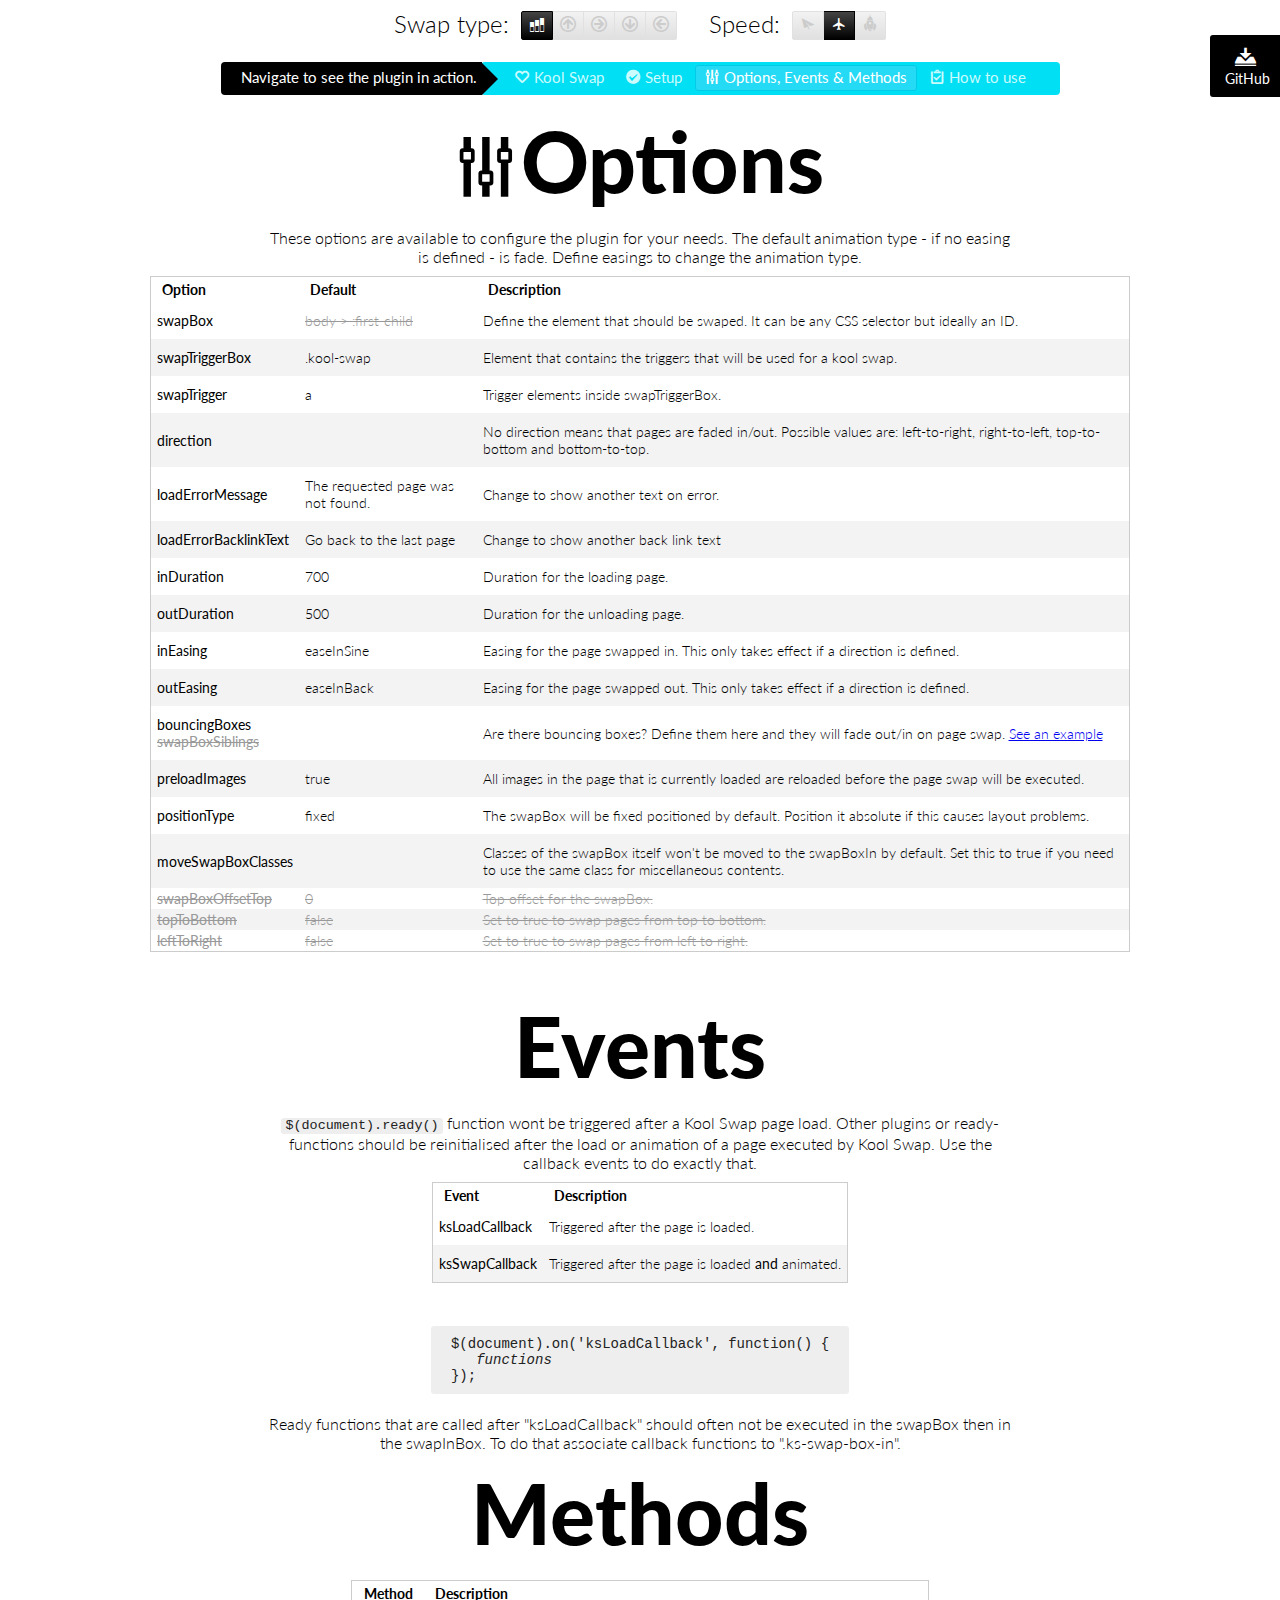
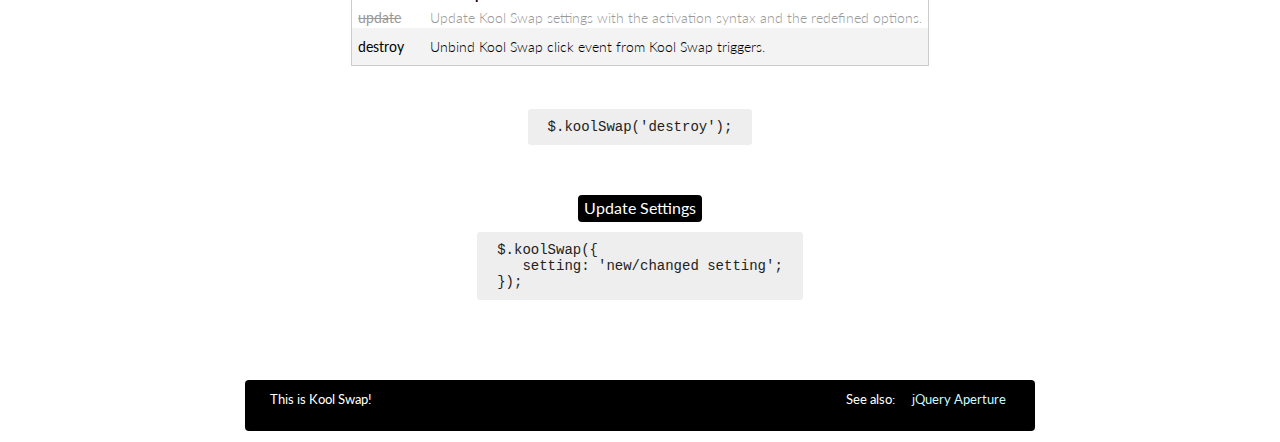
<file: demo/options.html>
<!doctype html>
<html>
    
<head>
    <meta charset="utf-8">
    <title>Options - jQuery Kool Swap!</title>
    <meta name="author" content="Joscha Schmidt">
    <meta name="description" content="Ajax page swap with history support and optional effects with jQuery Kool Swap!">
    <meta name="viewport" content="width=device-width, minimum-scale=1.0, maximum-scale=1.0" />

    <link rel="stylesheet" type="text/css" href="../css/kool-swap.css">
    <link rel="stylesheet" type="text/css" href="css/demo.css">
    <link href='http://fonts.googleapis.com/css?family=Lato:300,400,900' rel='stylesheet' type='text/css'>
    
    <script src="//ajax.googleapis.com/ajax/libs/jquery/1.9.1/jquery.min.js"></script>
    <script>window.jQuery || document.write('<script src="js/jquery-1.9.1.min.js"><\/script>')</script>
    <!-- script src="https://ajax.googleapis.com/ajax/libs/jqueryui/1.8.23/jquery-ui.min.js"></script -->
    <script src="/demo/js/jquery-ui-1.10.2.custom.min.js"></script>
</head>

<body>
    <div class="tip" id="settings">
        <h2>Swap type:</h2>
       
        <div class="buttons clear">
            <button data-anim-type="ksFade" class="active tooltip" title="Fade"><span aria-hidden="true" data-icon="&#xe02d;"></span></button>
            <button data-anim-type="ksBottomToTop" class="tooltip" title="Animate bottom to top"><span aria-hidden="true" data-icon="&#xe025;"></span></button>
            <button data-anim-type="ksLeftToRight" class="tooltip" title="Animate left to right"><span aria-hidden="true" data-icon="&#xe027;"></span></button>
            <button data-anim-type="ksTopToBottom" class="tooltip" title="Animate top to bottom"><span aria-hidden="true" data-icon="&#xe02b;"></span></button>
            <button data-anim-type="ksRightToLeft" class="tooltip" title="Animate right to left"><span aria-hidden="true" data-icon="&#xe026;"></span></button>
        </div>
        
        <h2>Speed:</h2>
       
        <div class="buttons clear">
            <button data-anim-type="ksSlow" title="Slow"><span aria-hidden="true" data-icon="&#xe010;"></span></button>
            <button data-anim-type="ksFast" class="active" title="Fast"><span aria-hidden="true" data-icon="&#xe011;"></span></button>
            <button data-anim-type="ksUltraFast" title="Ultra Fast"><span aria-hidden="true" data-icon="&#xe012;"></span></button>
        </div>
    </div>
    <a id="dl" href="https://github.com/griffla/Kool-Swap"><span aria-hidden="true" data-icon="&#xe006;"></span><br>GitHub</a>
        
    <div id="main" class="main">
        <header>
            <nav class="kool-swap">
                <div class="tip" id="tipLeft">
                    Navigate to see the plugin in action.
                </div>
    
                <ul>
                    <li><a href="/demo/index.html"><span aria-hidden="true" data-icon="&#xe00c;"></span>Kool Swap</a></li>
                    <li><a href="/demo/setup.html"><span aria-hidden="true" data-icon="&#xe005;"></span>Setup</a></li>
                    <li><a class="active" href="/demo/options.html"><span aria-hidden="true" data-icon="&#xe00f;"></span>Options, Events & Methods</a></li>
                    <li><a id="ksExamples" href="/demo/examples"><span aria-hidden="true" data-icon="&#xe00e;"></span>How to use</a></li>
                </ul>
            </nav>
        </header>
	    
        <section class="demobox">
            <h1><span aria-hidden="true" data-icon="&#xe00f;"></span>Options</h1>
            
            <p>These options are available to configure the plugin for your needs. The default animation type - if no easing is defined - is fade. Define easings to change the animation type.</p>
            
            <table>
                <thead>
                    <tr>
                        <th>Option</th>
                        <th>Default</th>
                        <th>Description</th>
                    </tr>
                </thead>
                
                <tbody>
                    <tr>
                        <td>swapBox</td>
                        <td><strike class="obsolet">body > :first-child</strike></td>
                        <td>Define the element that should be swaped. It can be any CSS selector but ideally an ID.</td>
                    </tr>
                    <tr>
                        <td>swapTriggerBox</td>
                        <td>.kool-swap</td>
                        <td>Element that contains the triggers that will be used for a kool swap.</td>
                    </tr>
                    <tr>
                        <td>swapTrigger</td>
                        <td>a</td>
                        <td>Trigger elements inside swapTriggerBox.</td>
                    </tr>
                    <tr>
                        <td>direction</td>
                        <td></td>
                        <td>No direction means that pages are faded in/out. Possible values are: left-to-right, right-to-left, top-to-bottom and bottom-to-top.</td>
                    </tr>
                    <tr>
                        <td>loadErrorMessage</td>
                        <td>The requested page was not found.</td>
                        <td>Change to show another text on error.</td>
                    </tr>
                    <tr>
                        <td>loadErrorBacklinkText</td>
                        <td>Go back to the last page</td>
                        <td>Change to show another back link text</td>
                    </tr>
                    <tr>
                        <td>inDuration</td>
                        <td>700</td>
                        <td>Duration for the loading page.</td>
                    </tr>
                    <tr>
                        <td>outDuration</td>
                        <td>500</td>
                        <td>Duration for the unloading page.</td>
                    </tr>
                    <tr>
                        <td>inEasing</td>
                        <td>easeInSine</td>
                        <td>Easing for the page swapped in. This only takes effect if a direction is defined.</td>
                    </tr>
                    <tr>
                        <td>outEasing</td>
                        <td>easeInBack</td>
                        <td>Easing for the page swapped out. This only takes effect if a direction is defined.</td>
                    </tr>
                    <tr id="bouncingBoxes">
                        <td>bouncingBoxes<br><strike class="obsolet">swapBoxSiblings</strike></td>
                        <td></td>
                        <td>Are there bouncing boxes? Define them here and they will fade out/in on page swap. <a href="/demo/examples/bouncing-boxes.html">See an example</a></td>
                    </tr>
                    <tr>
                        <td>preloadImages</td>
                        <td>true</td>
                        <td>All images in the page that is currently loaded are reloaded before the page swap will be executed.</td>
                    </tr>
                    <tr id="positionType">
                        <td>positionType</td>
                        <td>fixed</td>
                        <td>The swapBox will be fixed positioned by default. Position it absolute if this causes layout problems.</td>
                    </tr>
                    <tr id="moveSwapBoxClasses">
                        <td>moveSwapBoxClasses</td>
                        <td></td>
                        <td>Classes of the swapBox itself won't be moved to the swapBoxIn by default. Set this to true if you need to use the same class for miscellaneous contents.</td>
                    </tr>
                    <tr class="obsolet">
                        <td><strike>swapBoxOffsetTop</strike></td>
                        <td><strike>0</strike></td>
                        <td><strike>Top offset for the swapBox.</strike></td>
                    </tr>
                    <tr class="obsolet">
                        <td><strike>topToBottom</strike></td>
                        <td><strike>false</strike></td>
                        <td><strike>Set to true to swap pages from top to bottom.</strike></td>
                    </tr>
                    <tr class="obsolet">
                        <td><strike>leftToRight</strike></td>
                        <td><strike>false</strike></td>
                        <td><strike>Set to true to swap pages from left to right.</strike></td>
                    </tr>
                </tbody>
                
            </table>
        </section>
            
        <section id="events">
            <h1>Events</h1>
            <p>
                <code>$(document).ready()</code> function wont be triggered after a Kool Swap page load. Other plugins or ready-functions should be reinitialised after the load or animation of a page executed by Kool Swap. Use
                the callback events to do exactly that. 
            </p>
            
            <table>
                <thead>
                    <tr>
                        <th>Event</th>
                        <th>Description</th>
                    </tr>
                </thead>
                
                <tbody>
                    <tr>
                        <td>ksLoadCallback</td>
                        <td>Triggered after the page is loaded.</td>
                    </tr>
                    <tr>
                        <td>ksSwapCallback</td>
                        <td>Triggered after the page is loaded <strong>and</strong> animated.</td>
                    </tr>
                </tbody>
            </table>
            
            <pre>
                <code>
                    $(document).on('ksLoadCallback', function() {<br>
                     &nbsp;&nbsp;&nbsp;<em>functions</em><br>
                    });
                </code>
            </pre>
            
            <p>Ready functions that are called after "ksLoadCallback" should often not be executed in the swapBox then in the swapInBox. To do that associate callback functions to ".ks-swap-box-in".</p>
            
            <p></p>
        </section>
        
        <section>
            <h1>Methods</h1>
            
            <table>
                <thead>
                    <tr>
                        <th>Method</th>
                        <th>Description</th>
                    </tr>
                </thead>
                
                <tbody>
                    <tr class="obsolet">
                        <td><strike>update</strike></td>
                        <td>Update Kool Swap settings with the activation syntax and the redefined options.</td>
                    </tr>
                    <tr>
                        <td>destroy</td>
                        <td>Unbind Kool Swap click event from Kool Swap triggers.</td>
                    </tr>
                </tbody>
            </table>
            
            <pre>
                <code>
                    $.koolSwap('destroy');
                </code>
            </pre>
            
            <h2>Update Settings</h2>
            <pre>
                <code>
                    $.koolSwap({<br>
                     &nbsp;&nbsp;&nbsp;setting: 'new/changed setting';<br>
                    });
                </code>
            </pre>
        </section>
        
        
	    <footer>
	        <h2>This is Kool Swap!</h2>
	        
	        <nav>
	            <h2>See also:</h2>
	            <ul>
                    <li><a href="http://itsjoe.de/Aperture">jQuery Aperture</a></li>
	            </ul>
	        </nav>
	    </footer>
    </div>
    
    <script src="/js/jquery.kool-swap.js"></script>
    <script src="/demo/js/demo.js"></script>
    <script src="/demo/js/googleanalytics.js"></script>
    
</body>
</html>
</file>
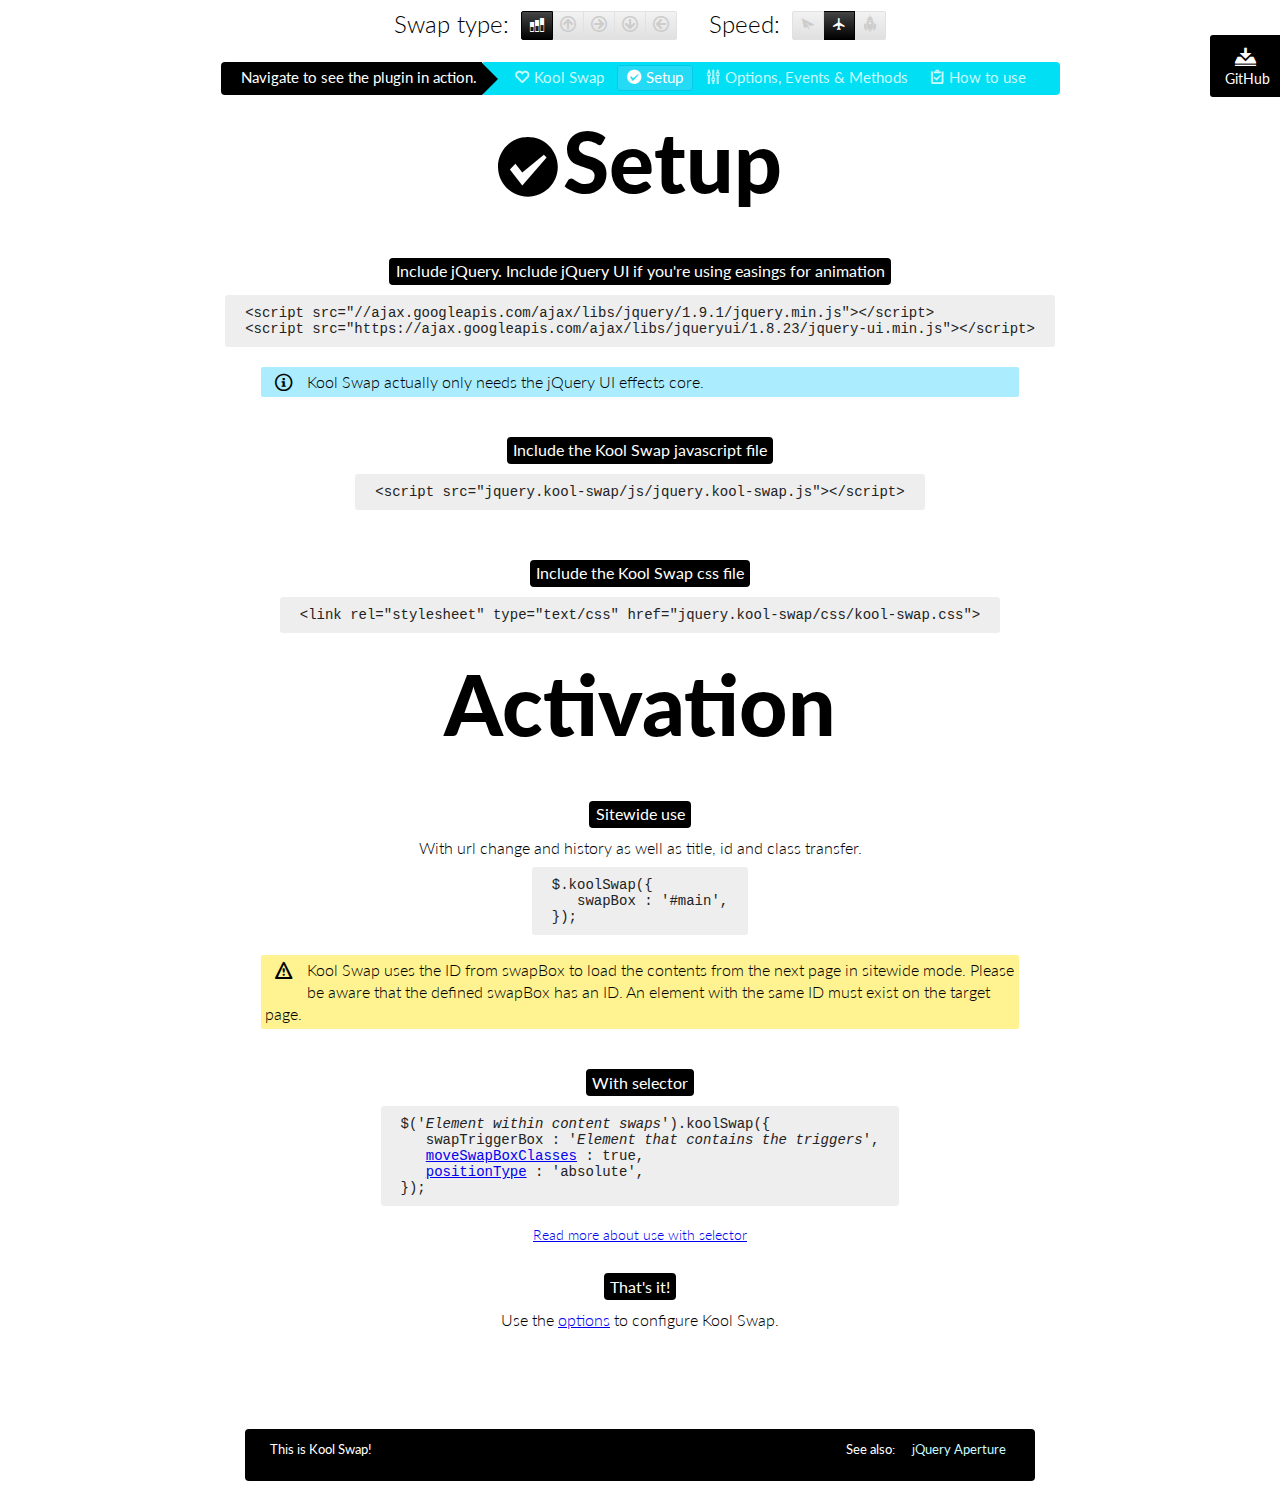
<file: demo/setup.html>
<!doctype html>
<html id="thehow">
    
<head>
    <meta charset="utf-8">
    <title>How to - Setup Kool Swap!</title>
    <meta name="author" content="Joscha Schmidt">
    <meta name="description" content="Ajax page swap with history support and optional effects with jQuery Kool Swap!">
    <meta name="viewport" content="width=device-width, minimum-scale=1.0, maximum-scale=1.0" />

    <link rel="stylesheet" type="text/css" href="../css/kool-swap.css">
    <link rel="stylesheet" type="text/css" href="css/demo.css">
    <link href='http://fonts.googleapis.com/css?family=Lato:300,400,900' rel='stylesheet' type='text/css'>
    
    <script src="//ajax.googleapis.com/ajax/libs/jquery/1.9.1/jquery.min.js"></script>
    <script>window.jQuery || document.write('<script src="js/jquery-1.9.1.min.js"><\/script>')</script>
    <!-- script src="https://ajax.googleapis.com/ajax/libs/jqueryui/1.8.23/jquery-ui.min.js"></script -->
    <script src="/demo/js/jquery-ui-1.10.2.custom.min.js"></script>
</head>

<body>
    <div class="tip" id="settings">
        <h2>Swap type:</h2>
       
        <div class="buttons clear">
            <button data-anim-type="ksFade" class="active tooltip" title="Fade"><span aria-hidden="true" data-icon="&#xe02d;"></span></button>
            <button data-anim-type="ksBottomToTop" class="tooltip" title="Animate bottom to top"><span aria-hidden="true" data-icon="&#xe025;"></span></button>
            <button data-anim-type="ksLeftToRight" class="tooltip" title="Animate left to right"><span aria-hidden="true" data-icon="&#xe027;"></span></button>
            <button data-anim-type="ksTopToBottom" class="tooltip" title="Animate top to bottom"><span aria-hidden="true" data-icon="&#xe02b;"></span></button>
            <button data-anim-type="ksRightToLeft" class="tooltip" title="Animate right to left"><span aria-hidden="true" data-icon="&#xe026;"></span></button>
        </div>
        
        <h2>Speed:</h2>
       
        <div class="buttons clear">
            <button data-anim-type="ksSlow" title="Slow"><span aria-hidden="true" data-icon="&#xe010;"></span></button>
            <button data-anim-type="ksFast" class="active" title="Fast"><span aria-hidden="true" data-icon="&#xe011;"></span></button>
            <button data-anim-type="ksUltraFast" title="Ultra Fast"><span aria-hidden="true" data-icon="&#xe012;"></span></button>
        </div>
    </div>
    <a id="dl" href="https://github.com/griffla/Kool-Swap"><span aria-hidden="true" data-icon="&#xe006;"></span><br>GitHub</a>
        
    <div id="main" class="main the-how">
        <header>
            <nav class="kool-swap">
                <div class="tip" id="tipLeft">
                    Navigate to see the plugin in action.
                </div>
    
                <ul>
                    <li><a id="ksIndex" href="/demo/index.html"><span aria-hidden="true" data-icon="&#xe00c;"></span>Kool Swap</a></li>
                    <li><a class="active" id="/demo/ksHow" href="setup.html"><span aria-hidden="true" data-icon="&#xe005;"></span>Setup</a></li>
                    <li><a id="ksOptions" href="/demo/options.html"><span aria-hidden="true" data-icon="&#xe00f;"></span>Options, Events & Methods</a></li>
                    <li><a id="ksExamples" href="/demo/examples"><span aria-hidden="true" data-icon="&#xe00e;"></span>How to use</a></li>
                </ul>
            </nav>
        </header>
	    
        <section class="demobox">
            <h1><span aria-hidden="true" data-icon="&#xe005;"></span>Setup</h1>
            
            <h2>Include jQuery. Include jQuery UI if you're using easings for animation</h2>
            <pre>
	            <code>
	                &lt;script src="//ajax.googleapis.com/ajax/libs/jquery/1.9.1/jquery.min.js"&gt;&lt;/script&gt;<br>
                    &lt;script src="https://ajax.googleapis.com/ajax/libs/jqueryui/1.8.23/jquery-ui.min.js"&gt;&lt;/script&gt;
                </code>
            </pre>

            <p class="info">
                <span aria-hidden="true" data-icon="&#xe004;"></span>
                Kool Swap actually only needs the jQuery UI effects core.
            </p> 
            
            <h2>Include the Kool Swap javascript file</h2>
            <pre>
                <code>
                    &lt;script src="jquery.kool-swap/js/jquery.kool-swap.js"&gt;&lt;/script&gt;
                </code>
            </pre>
            
            
            <h2>Include the Kool Swap css file</h2>
            <pre>
                <code>
	                &lt;link rel="stylesheet" type="text/css" href="jquery.kool-swap/css/kool-swap.css"&gt;
                </code>
            </pre>
            
            <h1>Activation</h1>
            
            <h2>Sitewide use</h1>
                
            <p>With url change and history as well as title, id and class transfer.</p>

            <div id="plugin-activation">
                <pre>
                    <code>
                        $.koolSwap({<br>
                         &nbsp;&nbsp;&nbsp;swapBox : '#main',<br>
                        });
                    </code>
                </pre>
            </div>

            <p class="warning">
                <span aria-hidden="true" data-icon="&#xe003;"></span>
                Kool Swap uses the ID from swapBox to load the contents from the next page in sitewide mode. Please be aware that the defined swapBox has an ID. An element with the same ID must exist on the target
                page.
            </p> 
            
            <h2>With selector</h2>

            <div class="kool-swap" id="plugin-activation">
                <pre>
                    <code>
                        $('<em>Element within content swaps</em>').koolSwap({<br>
                        &nbsp;&nbsp;&nbsp;swapTriggerBox : '<em>Element that contains the triggers</em>',<br>
                        &nbsp;&nbsp;&nbsp;<a href="/demo/options.html#moveSwapBoxClasses">moveSwapBoxClasses</a> : true,<br>
                        &nbsp;&nbsp;&nbsp;<a href="/demo/options.html#positionType">positionType</a> : 'absolute',<br>
                        });
                    </code>
                </pre>
                <a href="/demo/examples/multiple-instances.html">Read more about use with selector</a>
            </div>
            
            
            <h2>That's it!</h2>
            
            <p class="kool-swap">Use the <a href="options.html">options</a> to configure Kool Swap.</p>
        </section>
        
	    <footer>
            <h2>This is Kool Swap!</h2>
	        
	        <nav>
	            <h2>See also:</h2>
	            <ul>
	                <li><a href="http://itsjoe.de/Aperture">jQuery Aperture</a></li>
	            </ul>
	        </nav>
	    </footer>
    </div>
    
    <script src="/js/jquery.kool-swap.js"></script>
    <script src="/demo/js/demo.js"></script>
    <script src="/demo/js/googleanalytics.js"></script>
    
</body>
</html>
</file>
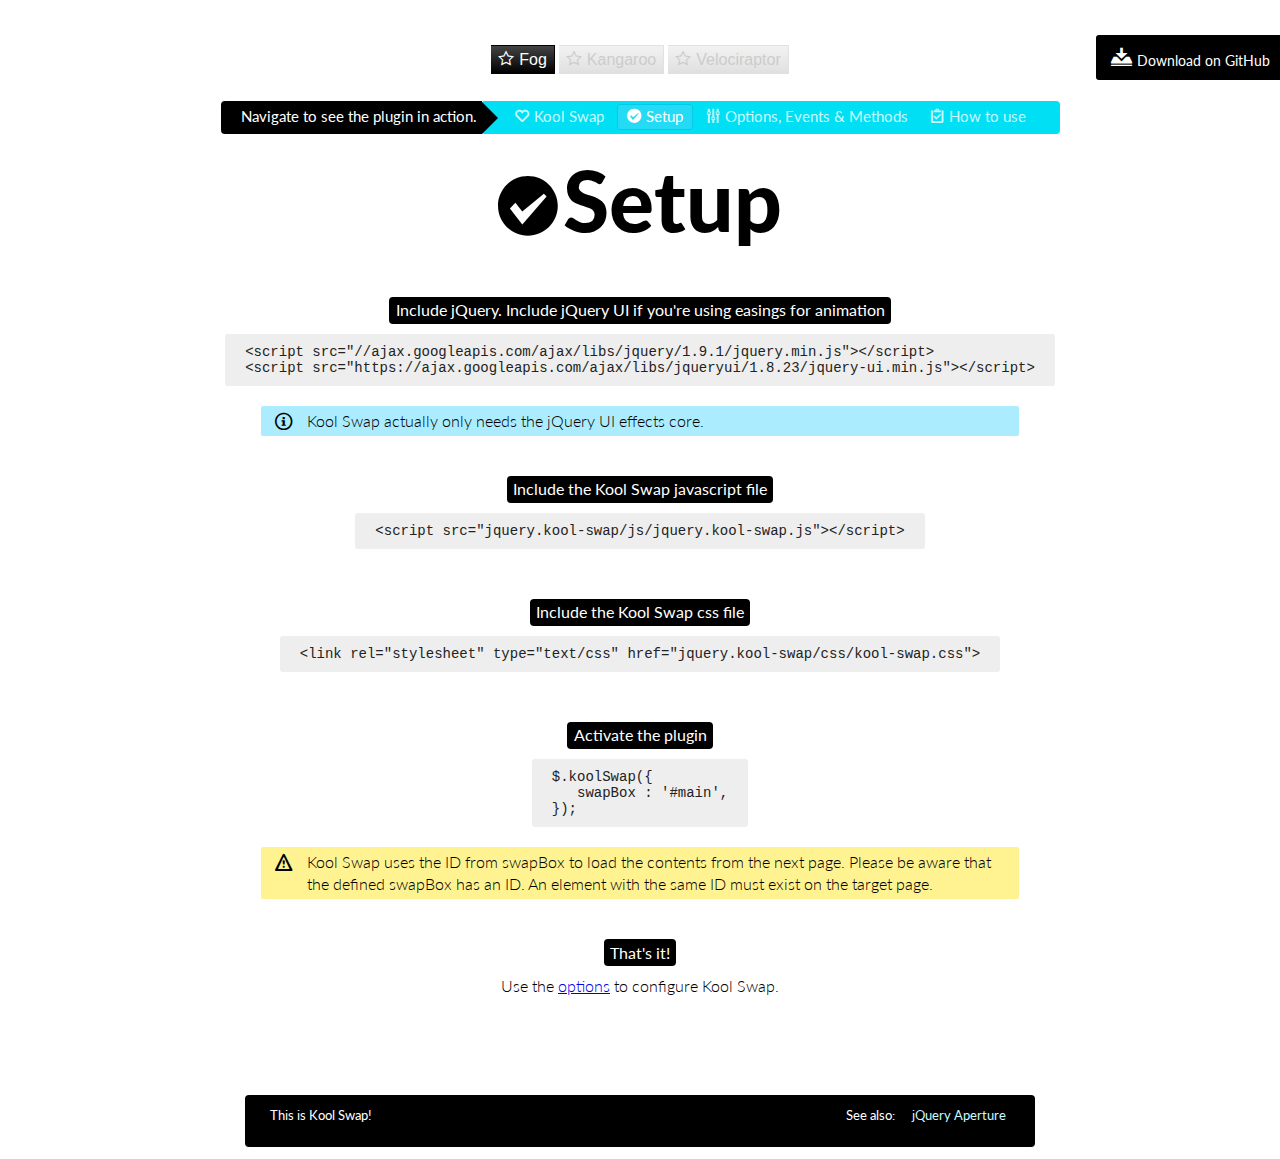
<file: demo/the-how.html>
<!doctype html>
<html id="thehow">
    
<head>
    <meta charset="utf-8">
    <title>How to - Setup Kool Swap!</title>
    <meta name="author" content="Joscha Schmidt">
    <meta name="description" content="Ajax page swap with history support and optional effects with jQuery Kool Swap!">
    <meta name="viewport" content="width=device-width, minimum-scale=1.0, maximum-scale=1.0" />

    <link rel="stylesheet" type="text/css" href="../css/kool-swap.css">
    <link rel="stylesheet" type="text/css" href="css/demo.css">
    <link href='http://fonts.googleapis.com/css?family=Lato:300,400,900' rel='stylesheet' type='text/css'>
    
    <script src="//ajax.googleapis.com/ajax/libs/jquery/1.9.1/jquery.min.js"></script>
    <script>window.jQuery || document.write('<script src="js/jquery-1.9.1.min.js"><\/script>')</script>
    <!-- script src="https://ajax.googleapis.com/ajax/libs/jqueryui/1.8.23/jquery-ui.min.js"></script -->
    <script src="/demo/js/jquery-ui-1.10.2.custom.min.js"></script>
</head>

<body>
    <div class="tip" id="animType">
       <p><span aria-hidden="true" data-icon="&#xe002;"></span>Swap type:</p>
       <button data-anim-type="ksFog" class="active"><span aria-hidden="true" data-icon="&#xe000;" data-icon-active="&#xe001;"></span>Fog</button>
       <button data-anim-type="ksKangaroo"><span aria-hidden="true" data-icon="&#xe000;" data-icon-active="&#xe001;"></span>Kangaroo</button>
       <button data-anim-type="ksVelociraptor"><span aria-hidden="true" data-icon="&#xe000;" data-icon-active="&#xe001;"></span>Velociraptor</button>
    </div>
    <a id="dl" href="https://github.com/griffla/Kool-Swap"><span aria-hidden="true" data-icon="&#xe006;"></span>Download on GitHub</a>
        
    <div id="main" class="main the-how">
        <header>
            <nav class="kool-swap">
                <div class="tip" id="tipLeft">
                    Navigate to see the plugin in action.
                </div>
    
                <ul>
                    <li><a id="ksIndex" href="/demo/index.html"><span aria-hidden="true" data-icon="&#xe00c;"></span>Kool Swap</a></li>
                    <li><a class="active" id="/demo/ksHow" href="the-how.html"><span aria-hidden="true" data-icon="&#xe005;"></span>Setup</a></li>
                    <li><a id="ksOptions" href="/demo/options.html"><span aria-hidden="true" data-icon="&#xe00f;"></span>Options, Events & Methods</a></li>
                    <li><a id="ksExamples" href="/demo/examples"><span aria-hidden="true" data-icon="&#xe00e;"></span>How to use</a></li>
                </ul>
            </nav>
        </header>
	    
        <section class="demobox">
            <h1><span aria-hidden="true" data-icon="&#xe005;"></span>Setup</h1>
            
            <h2>Include jQuery. Include jQuery UI if you're using easings for animation</h2>
            <pre>
	            <code>
	                &lt;script src="//ajax.googleapis.com/ajax/libs/jquery/1.9.1/jquery.min.js"&gt;&lt;/script&gt;<br>
                    &lt;script src="https://ajax.googleapis.com/ajax/libs/jqueryui/1.8.23/jquery-ui.min.js"&gt;&lt;/script&gt;
                </code>
            </pre>

            <p class="info">
                <span aria-hidden="true" data-icon="&#xe004;"></span>
                Kool Swap actually only needs the jQuery UI effects core.
            </p> 
            
            <h2>Include the Kool Swap javascript file</h2>
            <pre>
                <code>
                    &lt;script src="jquery.kool-swap/js/jquery.kool-swap.js"&gt;&lt;/script&gt;
                </code>
            </pre>
            
            
            <h2>Include the Kool Swap css file</h2>
            <pre>
                <code>
	                &lt;link rel="stylesheet" type="text/css" href="jquery.kool-swap/css/kool-swap.css"&gt;
                </code>
            </pre>
            
            <h2>Activate the plugin</h2>

            <pre>
                <code>
                    $.koolSwap({<br>
				     &nbsp;&nbsp;&nbsp;swapBox : '#main',<br>
				    });
                </code>
            </pre>

            <p class="warning">
                <span aria-hidden="true" data-icon="&#xe003;"></span>
	            Kool Swap uses the ID from swapBox to load the contents from the next page. Please be aware that the defined swapBox has an ID. An element with the same ID must exist on the target
	            page.
            </p> 
            
            <h2>That's it!</h2>
            
            <p class="kool-swap">Use the <a href="options.html">options</a> to configure Kool Swap.</p>
        </section>
        
	    <footer>
            <h2>This is Kool Swap!</h2>
	        
	        <nav>
	            <h2>See also:</h2>
	            <ul>
	                <li><a href="http://itsjoe.de/Aperture">jQuery Aperture</a></li>
	            </ul>
	        </nav>
	    </footer>
    </div>
    
    <script src="/demo/js/jquery.animate-enhanced.min.js"></script>
    <script src="/js/jquery.kool-swap.js"></script>
    <script src="/demo/js/demo.js"></script>
    <script src="/demo/js/googleanalytics.js"></script>
    
</body>
</html>
</file>
<file: css/kool-swap.css>
@CHARSET "UTF-8";
/* This stylesheet only contains the loading box styles */
#ks-loading-box {
	background: rgba(255, 255, 255, .5);
	border-radius: 4px;
	box-shadow: 0 0 10px rgba(0, 0, 0, .3);
	bottom: 50%;
	display: none;
	left: 40%;
	position: fixed;
	right: 40%;
	top: 30%;
	z-index: 9999999;
}

/* Loader animations */
@keyframes spinPulse {
    0% {
        transform: rotate(0deg);
        opacity: 0;
    }

    50% {
        transform: rotate(180deg);
        opacity: 1;
    }

    100% {
        transform: rotate(-360deg);
        opacity: 0;
    }
}

@-moz-keyframes spinPulse {
    0% {
        -moz-transform: rotate(0deg);
        opacity: 0;
    }

    50% {
        -moz-transform: rotate(180deg);
        opacity: 1;
    }

    100% {
        -moz-transform: rotate(-360deg);
        opacity: 0;
    }
}

@-webkit-keyframes spinPulse {
    0% {
        -webkit-transform: rotate(0deg);
        opacity: 0;
    }

    50% {
        -webkit-transform: rotate(180deg);
        opacity: 1;
    }

    100% {
        -webkit-transform: rotate(-360deg);
        opacity: 0;
    }
}

@-ms-keyframes spinPulse {
    0% {
        -ms-transform: rotate(0deg);
        opacity: 0;
    }

    50% {
        -ms-transform: rotate(180deg);
        opacity: 1;
    }

    100% {
        -ms-transform: rotate(-360deg);
        opacity: 0;
    }
}

@-o-keyframes spinPulse {
    0% {
        -o-transform: rotate(0deg);
        opacity: 0;
    }

    50% {
        -o-transform: rotate(180deg);
        opacity: 1;
    }

    100% {
        -o-transform: rotate(-360deg);
        opacity: 0;
    }
}

.ks-loading {
	border: 5px solid #000;
	border-radius: 50px;
	border-left: 5px solid rgba(255, 255, 255, 0);
	border-right: 5px solid rgba(255, 255, 255, 0); 
	height: 26px;
	left: 50%;
	margin: -13px 0 0 -13px;
	position: absolute;
	top: 50%;
	width: 26px;
    animation: spinPulse 1.3s infinite linear;
    -moz-animation: spinPulse 1.3s infinite linear;
    -webkit-animation: spinPulse 1.3s infinite linear;
    -ms-animation: spinPulse 1.3s infinite linear;
    -o-animation: spinPulse 1.3s infinite linear;
}
</file>
<file: demo/css/demo.css>
@CHARSET "UTF-8";

html {
	font-size: 14px;
}

body {
	font: 300 14px 'Lato', serif;
	margin: 10px 0 0;
	text-align: center;	
	-webkit-font-smoothing: antialiased;
	font-smoothing: antialiased;
}

@font-face {
	font-family: 'icomoon';
	src:url('../fonts/icomoon/icomoon.eot');
	src:url('../fonts/icomoon/icomoon.eot?#iefix') format('embedded-opentype'),
		url('../fonts/icomoon/icomoon.woff') format('woff'),
		url('../fonts/icomoon/icomoon.ttf') format('truetype'),
		url('../fonts/icomoon/icomoon.svg#icomoon') format('svg');
	font-weight: normal;
	font-style: normal;
} 

[data-icon]:before {
	content: attr(data-icon);
	font-family: 'icomoon';
	font-weight: normal;
	font-variant: normal;
	line-height: 1;
	padding: 0 5px 0 0;
	speak: none;
	text-transform: none;
	-webkit-font-smoothing: antialiased;
}

[data-icon-after]:after {
	content: attr(data-icon-after);
	font-family: 'icomoon';
	font-weight: normal;
	font-variant: normal;
	line-height: 1;
	padding: 0 0 0 5px;
	speak: none;
	text-transform: none;
	-webkit-font-smoothing: antialiased;
}



h2 a {
	color: #fff;
}

h1 {
	font-size: 6rem;
	font-weight: 900;
	margin: 0 0 .2em;
}

h1 [data-icon] {
	font-size: .712em;
}

#tipLeft [data-icon] {
	font-size: .712em;
}

h2 {
	background-color: #000;
	border-radius: 4px;
	color: #fff;
	display: inline-block;
	font-size: 1.15rem;
	font-weight: 400;
	margin: 30px 0 10px;
	padding: .2em .4em .3em;
}

h2:first-child {
	margin-top: 0;
}

h3 {
	font-size: 1.1em;
	font-weight: 900;
}

table {
	border: 1px solid #ccc;
	display: inline-block;
	margin: 0 auto;
	text-align: left;
}

pre {
	margin: 0;
	white-space: normal;
}

code {
	background-color: #eee;
	border-radius: 3px;
	color: #222;
	display: inline-block;
	margin: 0 auto 20px;
	padding: 10px 20px;
	text-align: left;
	white-space: normal;
}

p code,
.info code {
	font-size: .85em;
	margin-bottom: 0; 
	padding: 0 4px 1px;
}

table th {
	padding: .3em .8em;
}

.obsolet {
	color: #999;
}

.obsolet td {
	padding: 2px 6px;
}

p {
	font-size: 1.13rem;
	margin: 0 auto 10px;
	max-width: 750px;
}

p.bolder {
	font-weight: 400;
}

footer {
	background-color: #000;
	border-radius: 4px;
	color: #fff;
	display: inline-block;
	font-size: .9rem;
	font-weight: 400;
	margin: 60px 0 1em;
	padding: 10px 20px;
	text-align: left;
/*	width: 90%;*/
	width: 750px;
}

footer h2 {
	font-size: .9rem;
}

footer nav {
	float: right;
}

footer a {
	color: #fff;
	text-decoration: none;
}

footer a:hover {
	text-decoration: underline;
}

.demobox {
	margin: 0 0 40px;
}

#dl {
	background: #000;
	border: 4px;
	border-bottom-left-radius: 3px;
	border-top-left-radius: 3px;
	color: #fff;
	font-weight: 400;
	padding: 10px 10px 10px 15px;
	position: fixed;
	right: 0;
	top: 35px;
	text-decoration: none;
	z-index: 99;
}

#dl [data-icon] {
	font-size: 1.5em;
}

.main {
	margin: 15px auto 0;
	width: 980px;
}

.main > nav {
	margin: 0 0 40px;
}

nav ul {
	display: inline-block;
	margin: 0;
	padding: 0;
}

header {
	display: inline-block;
	font-size: 15px;
	margin: 0 0 0 0;

}

header nav ul {
	background-color: #00dff3;
	border-radius: 4px;
	color: #fff;
	display: inline-block;
	font-weight: 400;
	margin: 0 0 0 -25px;
	padding: 6px 25px 9px;
	position: relative;
	z-index: 1;
}

nav ul li {
	list-style: none;
	display: inline-block;
}

nav ul li a {
	border-radius: 2px;
	color: #cafbff;
	padding: 2px 9px 4px;
	text-decoration: none;
}

nav ul li a:hover {
	color: #fff;
}

nav ul li a.active {
	background-color: #24daf5;
	border: 1px solid #03cae7;
	border-radius: 3px;
	color: #fff;
	cursor: default;
}

nav ul li a [data-icon] {
	font-size: .94em;
}

.tip {
	border-radius: 4px;
	color: #fff;
	display: inline-block;
	font-weight: 400;
	padding: 6px 20px 9px;
	position: relative;
	z-index: 2;
}

#tipLeft {
	background-color: #000;
	border-top-right-radius: 0;
	border-bottom-right-radius: 0;
	margin: .2em 20px 1em 0;
	padding-right: 5px; 
}

#tipLeft [data-icon-after] {
	padding: 0 0 0 6px;
	position: relative;
	top: 2px;
}

#tipLeft:after {
	border: solid transparent;
	border-color: rgba(0, 0, 0, 0);
	border-left-color: #000000;
	border-width: 16px;
	content: " ";
	height: 0;
	left: 100%;
	margin-top: -16px;
	pointer-events: none;
	position: absolute;
	width: 0;
	top: 50%;
}

table {
	border-collapse: collapse;
	margin: 0 0 40px;
	max-width: 980px;
}

section table:last-child {
	margin: 0;
}

p.warning,
section.warning,
p.info,
section.info {
	background-color: #fff391;
	border-radius: 2px;
	font-style: normal;
	line-height: 1.4em;
	padding: 4px;
	text-align: left;
}

p.info,
section.info {
	background-color: #abedfe;
}

section.infoBox.warning {
	background: none;
	border-radius: 0;
	padding: 0;
	text-align: center; 
}

p.warning [data-icon],
p.info [data-icon] {
	display: inline-block;
	padding: 2px 10px 0;
	float: left;
}

p.warning [data-icon]:before,
p.info [data-icon]:before {
	font-size: 1.1em;
	margin-top: 20px;
}

#demoSibling1,
#demoSibling2 {
	margin: 0 auto 10px;
	max-width: 980px;
}

table em {
	font-size: .8em;
	padding: 2px;
}

tr:nth-child(even) {
	background: #f3f3f3;
}

tr:nth-child(odd) {
	background: #fff;
}

tbody tr:hover {
	background: #cafbff;
}

td {
	padding: 10px 6px;
}

td:first-child {
	font-weight: 400;
}

#settings {
	background-color: #fff;
	border-top: 0;
	border-right: 0;
	border-bottom-left-radius: 4px;
	margin: 0 auto;
	padding: 1px 3px;
	top: 0;
	z-index: 3;
}

#settings h2 {
	background: none; 
	color: #000;
	display: inline-block;
	font-size: 1.7em;
	font-weight: 300;
	line-height: 1.1em;
	margin: 0 8px 0;
	padding: 0;
	vertical-align: top;
}

#settings .buttons {
	display: inline-block;
	padding-right: 20px;
}

#settings .buttons:last-child {
	padding-right: 8px;
}

button {
	border: 1px solid #e1e1e1;
	border-left-width: 0;
	color: #ccc;
	font-size: 16px;
	font-weight: 100;
	line-height: 1em; 
	margin: 0;
	padding: 4px 7px 5px;

	background: #f2f2f2;
	background: -moz-linear-gradient(top,  #f2f2f2 0%, #e0e0e0 100%);
	background: -webkit-gradient(linear, left top, left bottom, color-stop(0%,#f2f2f2), color-stop(100%,#e0e0e0));
	background: -webkit-linear-gradient(top,  #f2f2f2 0%,#e0e0e0 100%);
	background: -o-linear-gradient(top,  #f2f2f2 0%,#e0e0e0 100%);
	background: -ms-linear-gradient(top,  #f2f2f2 0%,#e0e0e0 100%);
	background: linear-gradient(to bottom,  #f2f2f2 0%,#e0e0e0 100%);
	filter: progid:DXImageTransform.Microsoft.gradient( startColorstr='#f2f2f2', endColorstr='#e0e0e0',GradientType=0 );
}

.buttons button {
	float: left;	
}

.buttons button:first-child {
	border-left-width: 1px;
	border-bottom-left-radius: 2px;
	border-top-left-radius: 2px;
}

.buttons button:last-child {
	border-bottom-right-radius: 2px;
	border-top-right-radius: 2px;
}


#settings button [data-icon]::before {
	padding: 0;
}

button.active {
	border-color: #000;
	color: #fff;

	background: #000;
	background: -moz-linear-gradient(top,  #444 0%, #000 100%);
	background: -webkit-gradient(linear, left top, left bottom, color-stop(0%,#444), color-stop(100%,#000));
	background: -webkit-linear-gradient(top,  #444 0%,#000 100%);
	background: -o-linear-gradient(top,  #444 0%,#000 100%);
	background: -ms-linear-gradient(top,  #444 0%,#000 100%);
	background: linear-gradient(to bottom,  #444 0%,#000 100%);
	filter: progid:DXImageTransform.Microsoft.gradient( startColorstr='#444444', endColorstr='#000000',GradientType=0 );
}

button:hover:not(.active) {
	color: #222;
	border-color: #ccc;

	background: #eee;
	background: -moz-linear-gradient(top,  #eee 0%, #e0e0e0 100%);
	background: -webkit-gradient(linear, left top, left bottom, color-stop(0%,#eee), color-stop(100%,#e0e0e0));
	background: -webkit-linear-gradient(top,  #eee 0%,#e0e0e0 100%);
	background: -o-linear-gradient(top,  #eee 0%,#e0e0e0 100%);
	background: -ms-linear-gradient(top,  #eee 0%,#e0e0e0 100%);
	background: linear-gradient(to bottom,  #eee 0%,#e0e0e0 100%);
	filter: progid:DXImageTransform.Microsoft.gradient( startColorstr='#eee', endColorstr='#e0e0e0',GradientType=0 );
}

.infoBox {
	max-width: 980px;
	margin: 0 auto;
}

.infoBox .info {
	background-color: #42dff5;	
/*	border: 1px solid #045864;*/
	border-radius: 3px;
	color: #034953;
	float: left;
	margin: 0 5px 5px;
	max-width: 290px;
	padding: 10px 10px 15px;
	text-align: left;
}

.infoBox .info h2 {
	background: none !important;
	color: #000;
	margin: 0 0 5px;
}

.infoBox.warning .info {
	background-color: #fff391;
	color: #413e27;
}

sup {
	font-size: .3em;
	font-weight: 300;
}

ul.tabs {
	list-style: none;
}

ul.tabs li {
	display: inline-block;
}

ul.tabs li a {
	background-color: #00dff3;
	border-radius: 3px;
	color: #fff;
	display: inline-block;
	line-height: 1.7em;
	padding: 5px 5px 7px;
	text-decoration: none;
}

ul.tabs li a.active {
	background-color: #eee;
	color: #00dff3;
	font-weight: 400;
}

.tabContent {
	background-color: #fff;
	border: 1px solid #00dff3;
	border-radius: 3px;
	margin: 0 auto 25px;
	padding: 20px;
	max-width: 980px;
}


/* Clearing floats */
.clear:after,
.wrapper:after,
.format-status .entry-header:after {
	clear: both;
}
.clear:before,
.clear:after,
.wrapper:before,
.wrapper:after,
.format-status .entry-header:before,
.format-status .entry-header:after {
	display: table;
	content: "";
}


/* Tooltips */
/*
.tooltip {
	position: relative;
}

.tooltip:hover:before{
	background-color: #333;
	background-color: rgba(0, 0, 0, .75);
	border-radius: 2px;
	color: #ffffff;
	content: attr(title);
	display: block;
	font: 300 12px 'Lato', serif;
	height: 30px;
	left: 0;
	line-height: 30px;
	padding: 0 15px;
	position: absolute;
	bottom: -40px;
	white-space: nowrap;
}

.tooltip:hover:after{
	border: 7px solid transparent;
	border-bottom-color: #333;
	border-bottom: 7px solid rgba(0, 0, 0, .75);
	border-top: 0;
	content: "";
	display: block;
	left: 10px;
	position: absolute;
	bottom: -10px;
}
*/
</file>
